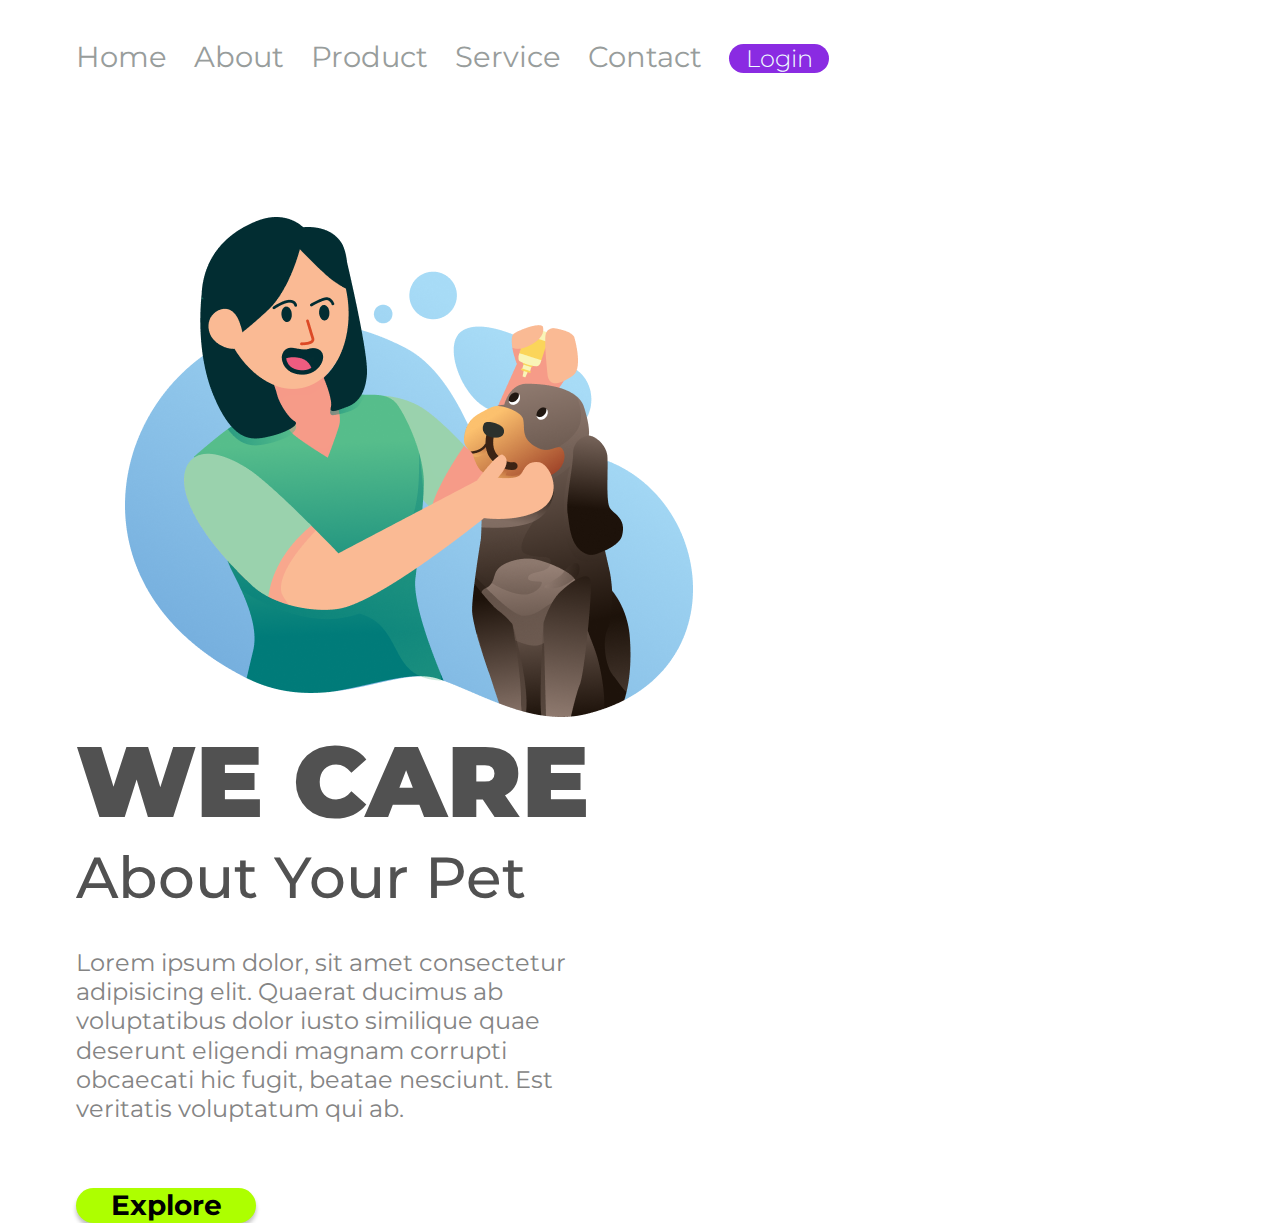
<file: Aulas/desafio.html>
<!DOCTYPE html>
<html lang="pt-br">

<head>
    <meta charset="UTF-8">
    <meta name="viewport" content="width=device-width, initial-scale=1.0">
    <title>we care</title>
    <link rel="stylesheet" href="desafio.css">
    <link rel="preconnect" href="https://fonts.googleapis.com">
    <link rel="preconnect" href="https://fonts.gstatic.com" crossorigin>
    <link href="https://fonts.googleapis.com/css2?family=Montserrat:ital,wght@0,100..900;1,100..900&display=swap"
        rel="stylesheet">
</head>

<body>
    <header>
        <a class="link-header">Home</a>
        <a class="link-header">About</a>
        <a class="link-header">Product</a>
        <a class="link-header">Service</a>
        <a class="link-header">Contact</a>
        <button class="button-header">Login</button>
    </header>

    <main>

        <img src="we care.png" alt="logo-we" class="logo-image">

        <section>
            <h1>WE CARE</h1>
            <h2>About Your Pet</h2>
            <p>Lorem ipsum dolor, sit amet consectetur adipisicing elit. Quaerat ducimus ab voluptatibus dolor iusto
                similique quae deserunt eligendi magnam corrupti obcaecati hic fugit, beatae nesciunt. Est veritatis
                voluptatum qui ab.</p>
            <button class="botao-main">Explore</button>
        </section>
    </main>

</body>

</html>
</file>
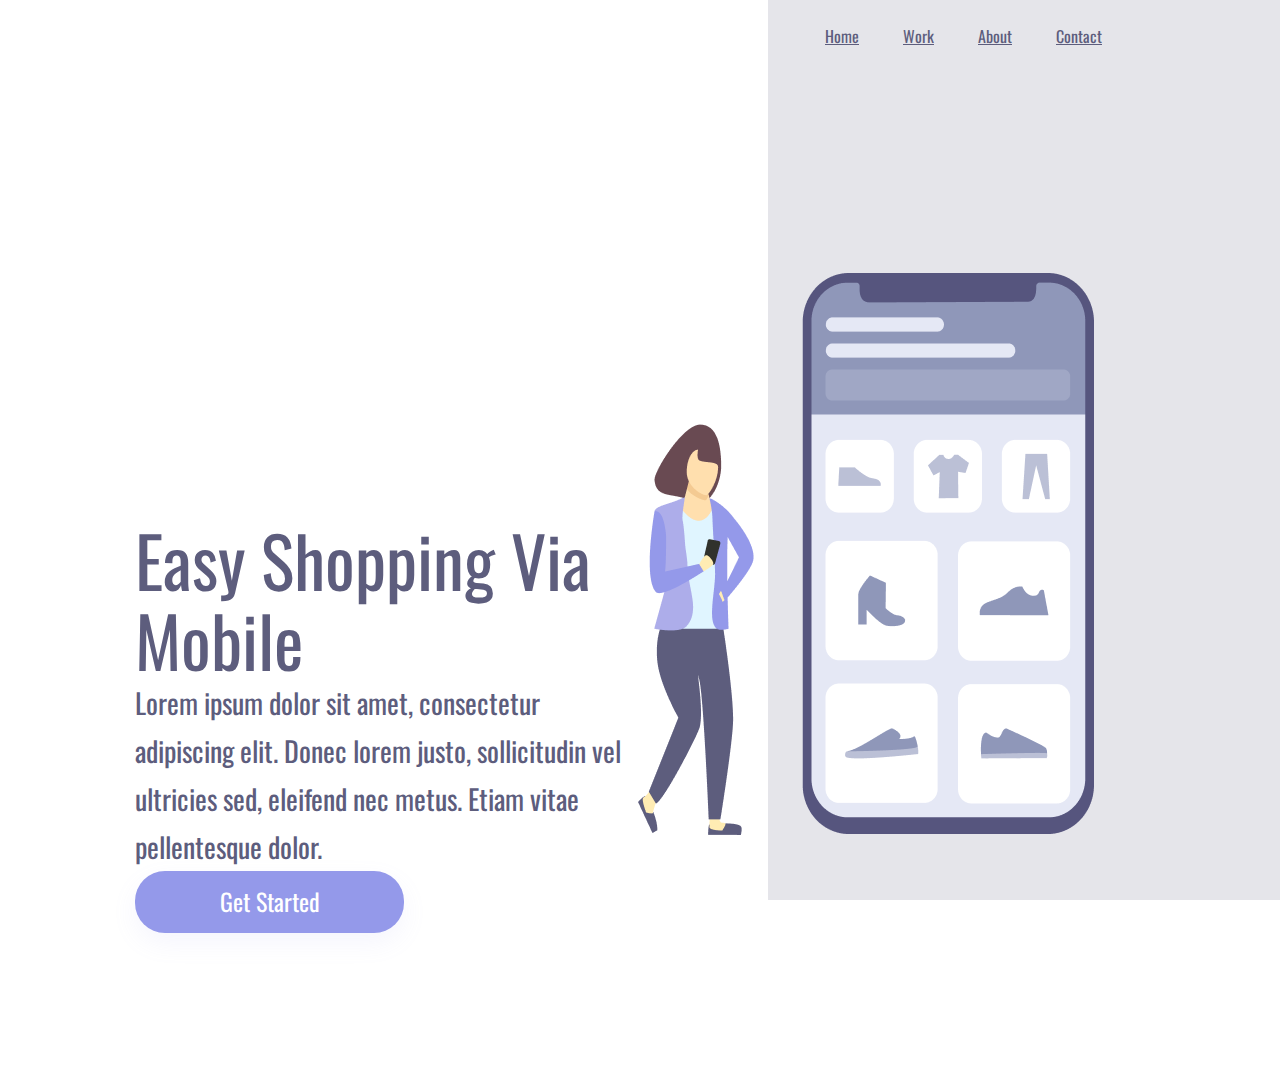
<file: Aulas/projeto.html>
<!DOCTYPE html>
<html lang="pt-br">

<head>
    <meta charset="UTF-8">
    <meta name="viewport" content="width=device-width, initial-scale=1.0">
    <title>projeto</title>
    <link rel="stylesheet" href="style.css">

    <link rel="preconnect" href="https://fonts.googleapis.com">
    <link rel="preconnect" href="https://fonts.gstatic.com" crossorigin>
    <link href="https://fonts.googleapis.com/css2?family=Oswald&display=swap" rel="stylesheet">


</head>

<body>

    <div class="tudo">
        
        <section class="conteiner-es">
            <h1>
                Easy Shopping
                Via Mobile
            </h1>
            <p>Lorem ipsum dolor sit amet, consectetur adipiscing
                elit. Donec lorem justo, sollicitudin vel ultricies sed,
                eleifend nec metus. Etiam vitae pellentesque dolor. </p>
            <button>Get Started</button>
        </section>


        <section class="conteiner-di">
            <header>
                <a href="">Home</a>
                <a href="">Work</a>
                <a href="">About</a>
                <a href="">Contact</a>
            </header>
            <img src="/Illustration-3-3.png" alt="girl-cell">
        </section>
    </div>


</body>

</html>
</file>
<file: Aulas/desafio.css>
* {
    padding: 0;
    margin: 0;
    box-sizing: border-box;
    font-family: "Montserrat", serif;
}


.logo-image {
    width: 568;
    height: 500;
    margin-left: 125px;
    display: inline-block;

}

header {
    margin: 44px 0 144px 76px;
}

.button-header {
    color: azure;
    width: 100px;
    height: 41;
    border-radius: 20.5px;
    border: none;
    background-color: blueviolet;
    cursor: pointer;

    font-weight: 300;
    font-size: 24px;
    line-height: 29.26px;



}


.link-header {
    font-weight: 90px;
    line-height: 24px;
    font-size: 29px;
    color: #989D9C;
    cursor: pointer;
    margin-right: 23px;
}

section {
    display: inline-block;
    margin-left: 76px;
}

h1 {
    font-weight: 900;
    font-size: 100px;
    line-height: 121.9px;
    color: rgba(81, 81, 81, 1);

}

h2 {

    font-weight: 500;
    font-size: 58px;
    line-height: 70.7px;
    color: #515151;

}

p {

    font-weight: 400;
    font-size: 24px;
    line-height: 29.26px;
    color: rgba(132, 132, 132, 1);
    width: 516px;
    margin-top: 34px;
    margin-bottom: 65px;

}

.botao-main {


    border: none;
    cursor: pointer;


    height: 64;
    border-radius: 80.5px;
    background: rgba(173, 255, 0, 1);

    font-weight: 700;
    font-size: 28px;
    line-height: 34.13px;
    color: rgba(0, 0, 0, 1);

    width: 180px;
    top: 15px;
    left: 46px;
    box-shadow: 0px 4px 4px 0px rgba(0, 0, 0, 0.25);

    }


    @media screen and (max-width: 900px) {

header{
    display: none;
}


.logo-image {
    width: 350px;
    height: 317px;
    display: block;
    margin: 150px auto 30px;

}
p {
    display: none;
}

h1 {
    font-size: 50px;
    line-height: 60.95px;
    letter-spacing: 0%;
    
   
}

h2 {

    font-size: 30px;
    line-height: 36.57px;
    letter-spacing: 0%;
    
}

.botao-main {
font-size: 28px;
line-height: 34.13px;
letter-spacing: 0%;
margin-left: 30px;

}
    }
</file>
<file: Aulas/style.css>
* {
    margin: 0;
    padding: 0;
    box-sizing: border-box;
    font-family: "Oswald", serif;
}

.tudo {
    height: 100vh;
    width: 100vw;
}

.conteiner-es {
    display: inline-block;
    width: 60%;
    padding: 135px;
    margin-top: 30%;
}


.conteiner-di {
    display: inline-block;
    background-color: rgba(93, 93, 125, 0.16);
    height: 100vh;
    width: 40%;
    position: absolute;

}

img {
    position: relative;
    top: 25%;
    right: 130px;
}

h1 {
    font-size: 70px;
    font-weight: 400;
    line-height: 80px;
    color: #5D5D7D;


}

p {
    font-size: 28px;
    font-weight: 400;
    line-height: 48px;
    color: #5D5D7D;

}

button {
    font-size: 24px;
    font-weight: 400;
    line-height: 35.57px;
    background: #9499EA;

    box-shadow: 0px 10px 24px 0px #9499EA19;
    color: #FFFFFF;
    border: none;
    border-radius: 30px;

    width: 269px;
    height: 62px;
    cursor: pointer;
}

button:hover {
    opacity: .8;
}

button:active {
    opacity: .5;
}

a {
    width: 376px;
    height: 41.12px;
    color: #5D5D7D;
    margin-right: 40px;
    cursor: pointer;

}

a:hover {
    opacity: .4;

}

a:active {
    opacity: .8;
}

header {
    margin: 24px 0 0 57px;
}

@media screen and (max-width: 900px) {
    .conteiner-es {
        width: 100%;
        height: 50%;
        margin: 0;
        padding: 0;
    }

    .conteiner-di {
        display: block;
        height: auto;
        width: 100%;
        position: static;
        padding: 40px;
    }

 img {
    position: static;
    width: 90%;

 }

header {
    display: none;
}
h1 {
    font-size: 36px;
    line-height: 52px;
    width: auto;
    margin: 58px 0 50px 0;
    text-align: center;
}
p {
    margin: 15px 40px;
    width: auto;
    text-align: center;
    font-size: 14px;
    line-height: 25px;

}

button {
    margin:  auto;
    display: block;
    margin-left: 1000px;
}
}
</file>
